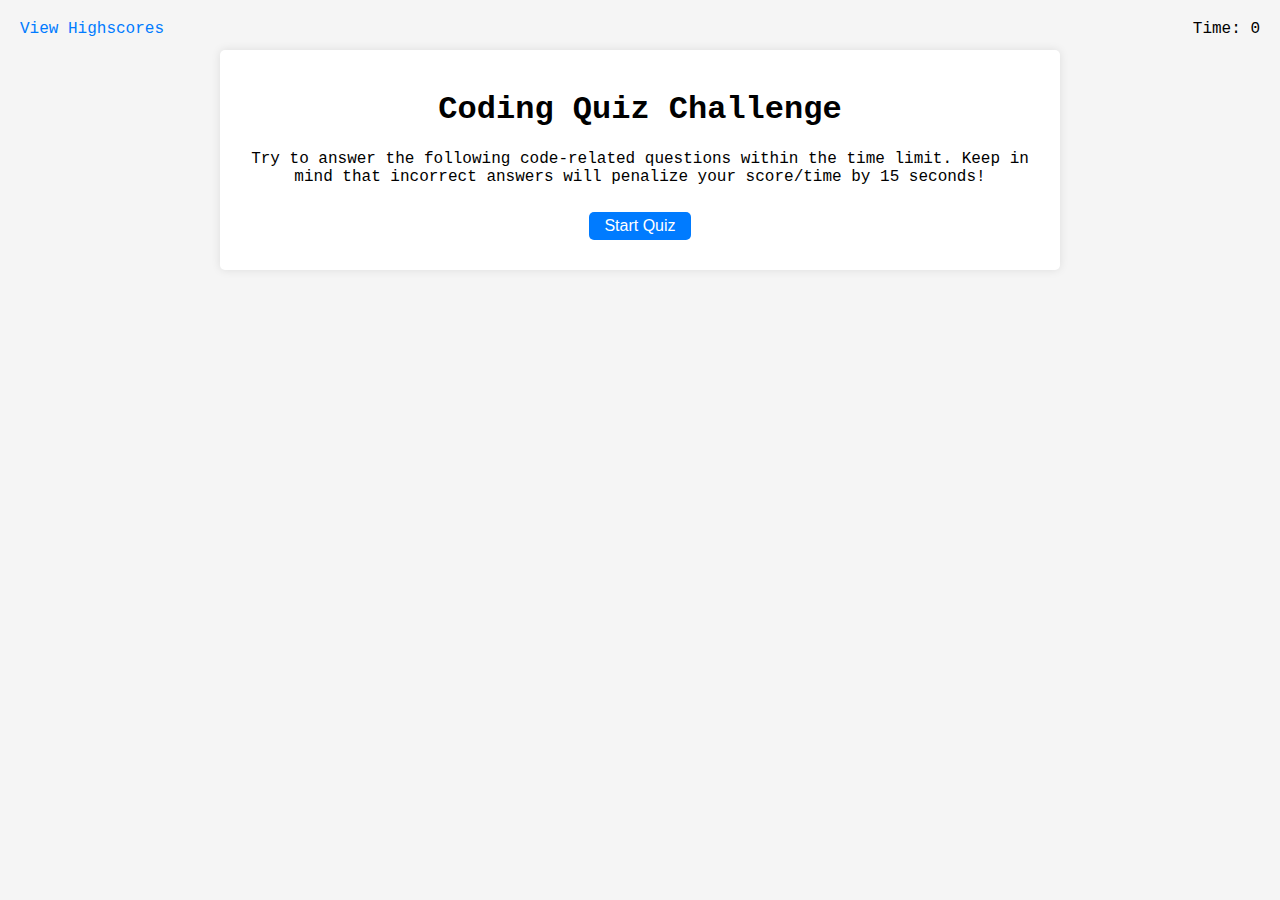
<file: index.html>
<!DOCTYPE html>
<html lang="en">
  <head>
    <meta charset="UTF-8" />
    <meta name="viewport" content="width=device-width, initial-scale=1.0" />
    <meta http-equiv="X-UA-Compatible" content="ie=edge" />
    <title>Coding Quiz</title>

    <link rel="stylesheet" href="assets/css/styles.css" />
  </head>

  <body>
    <div class="scores"><a href="highscores.html">View Highscores</a></div>

    <div class="timer">Time: <span id="time">0</span></div>

    <div class="wrapper">
      <div id="start-screen" class="start">
        <h1>Coding Quiz Challenge</h1>
        <p>
          Try to answer the following code-related questions within the time
          limit. Keep in mind that incorrect answers will penalize your
          score/time by 15 seconds!
        </p>
        <button id="start">Start Quiz</button>
      </div>

      <div id="questions" class="hide">
        <h2 id="question-title"></h2>
        <div id="choices" class="choices"></div>
      </div>

      <div id="end-screen" class="hide">
        <h2>All done!</h2>
        <p>Your final score is <span id="final-score"></span>.</p>
        <p>
          Enter initials: <input type="text" id="initials" max="3" />
          <button id="submit">Submit</button>
        </p>
      </div>

      <div id="feedback" class="feedback hide"></div>
    </div>

    <script src="assets/js/questions.js"></script>
<script src="assets/js/logic.js"></script>
  </body>
</html>
</file>
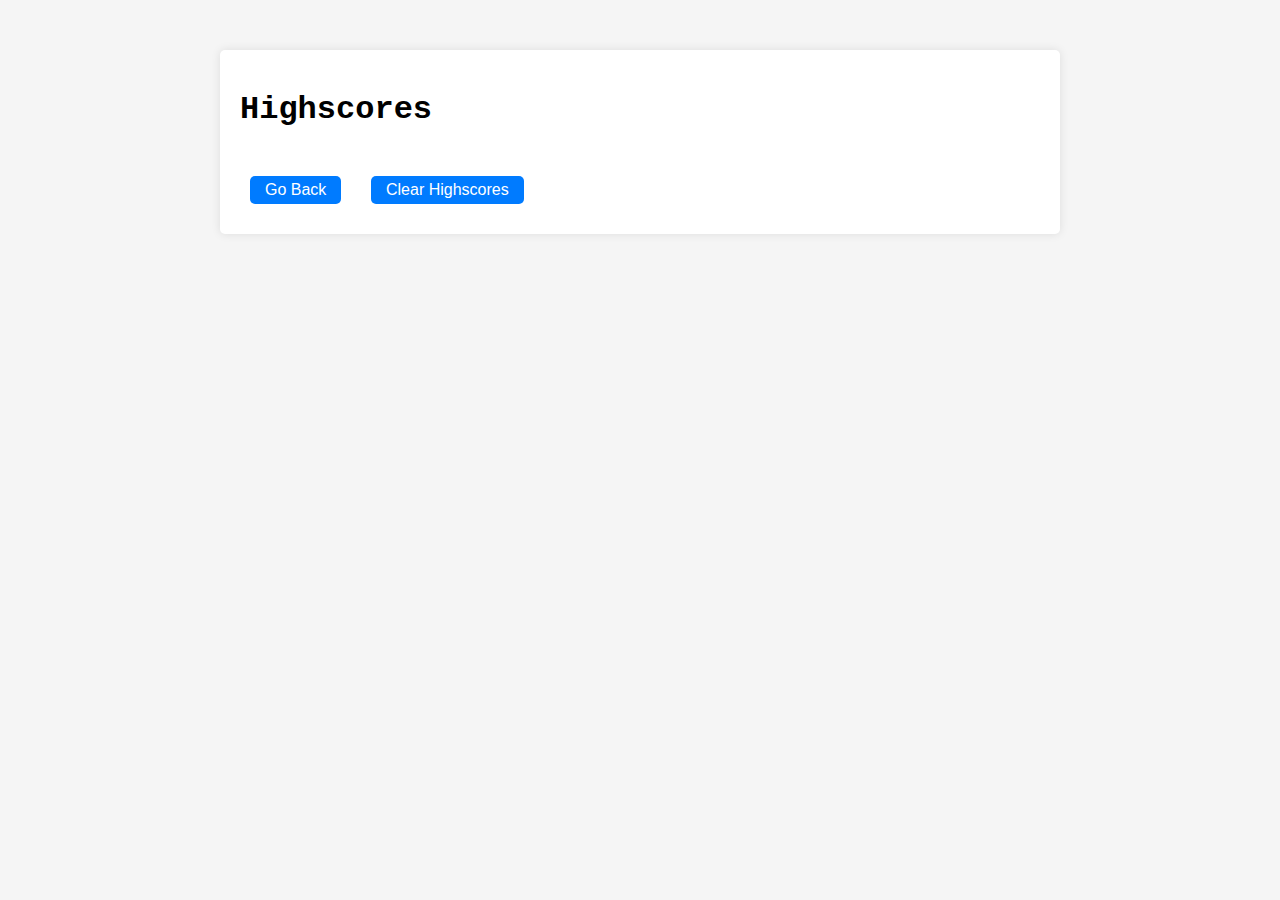
<file: highscores.html>
<!DOCTYPE html>
<html lang="en">
  <head>
    <meta charset="UTF-8" />
    <meta name="viewport" content="width=device-width, initial-scale=1.0" />
    <meta http-equiv="X-UA-Compatible" content="ie=edge" />
    <title>Highscores</title>

    <link rel="stylesheet" href="assets/css/styles.css" />
  </head>

  <body>
    <div class="wrapper">
      <h1>Highscores</h1>
      <ol id="highscores"></ol>

      <a href="index.html"><button>Go Back</button></a>
      <button id="clear">Clear Highscores</button>
    </div>

    <script src="assets/js/score.js"></script>
  </body>
</html>
</file>
<file: assets/css/styles.css>
body {
  font-family: 'Courier New', Courier, monospace;
  font-size: 100%;
  background-color: #f5f5f5;
}

a {
  color: #007BFF;
  text-decoration: none;
  transition: color 0.2s;
}

a:hover {
  color: #0056b3;
}

button {
  display: inline-block;
  margin: 10px;
  cursor: pointer;
  font-size: 100%;
  background-color: #007BFF;
  border-radius: 5px;
  padding: 5px 15px;
  color: white;
  border: 0;
  transition: background-color 0.2s;
}

button:hover {
  background-color: #0056b3;
}

.choices button {
  display: block;
  margin-left: auto;
  margin-right: auto;
  width: 50%;
}

input[type="text"] {
  font-size: 100%;
  width: 50%;
}

ol {
  padding-left: 20px;
  max-height: 400px;
  overflow: auto;
}

li {
  padding: 10px;
  list-style: decimal inside none;
  background-color: #e9ecef;
  margin-bottom: 10px;
}

li:nth-child(odd) {
  background-color: #f8f9fa;
}

.wrapper {
  margin: 50px auto 0 auto;
  max-width: 800px;
  padding: 20px;
  background-color: white;
  border-radius: 5px;
  box-shadow: 0px 0px 10px rgba(0,0,0,0.1);
}

.hide {
  display: none;
}

.start {
  text-align: center;
}

.scores {
  position: absolute;
  top: 20px;
  left: 20px;
}

.feedback {
  font-style: italic;
  font-size: 100%;
  margin-top: 20px;
  padding-top: 10px;
  color: gray;
  border-top: 1px solid #ccc;
}

.timer {
  position: absolute;
  top: 20px;
  right: 20px;
}
</file>
